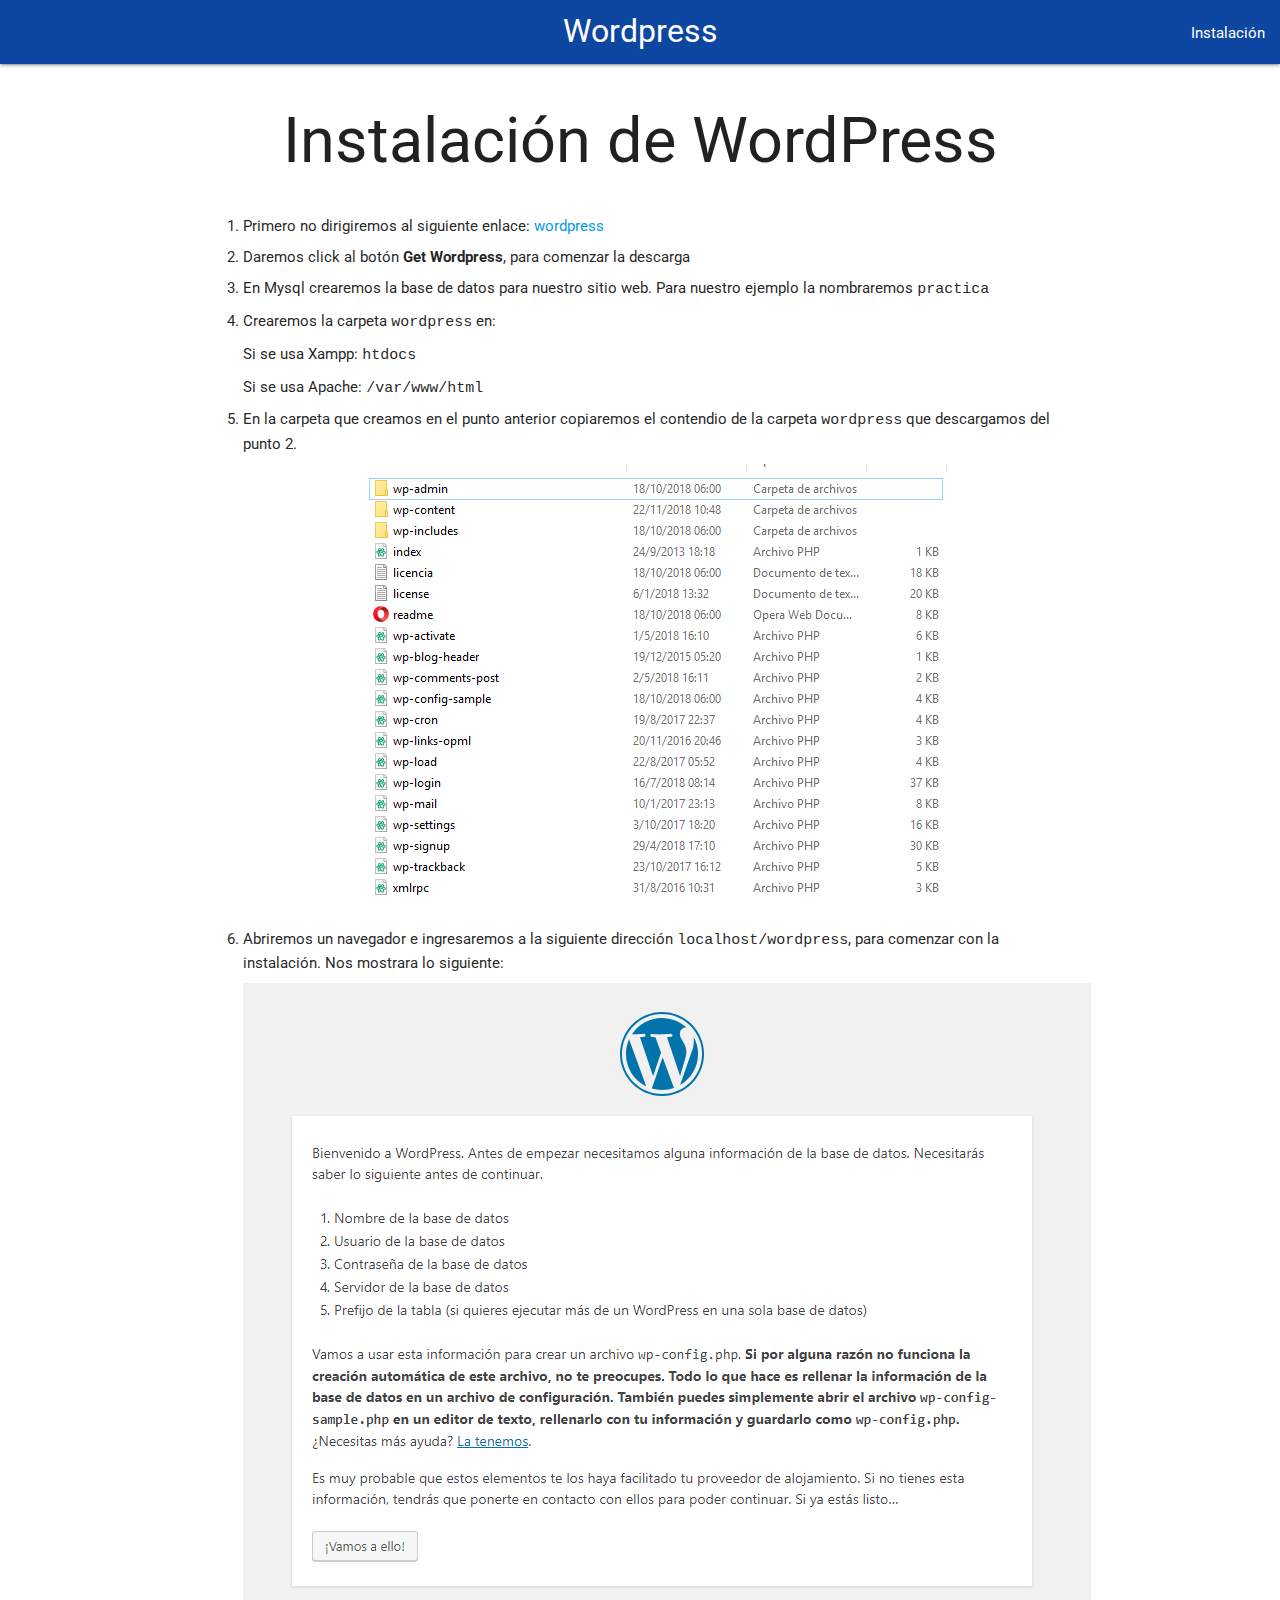
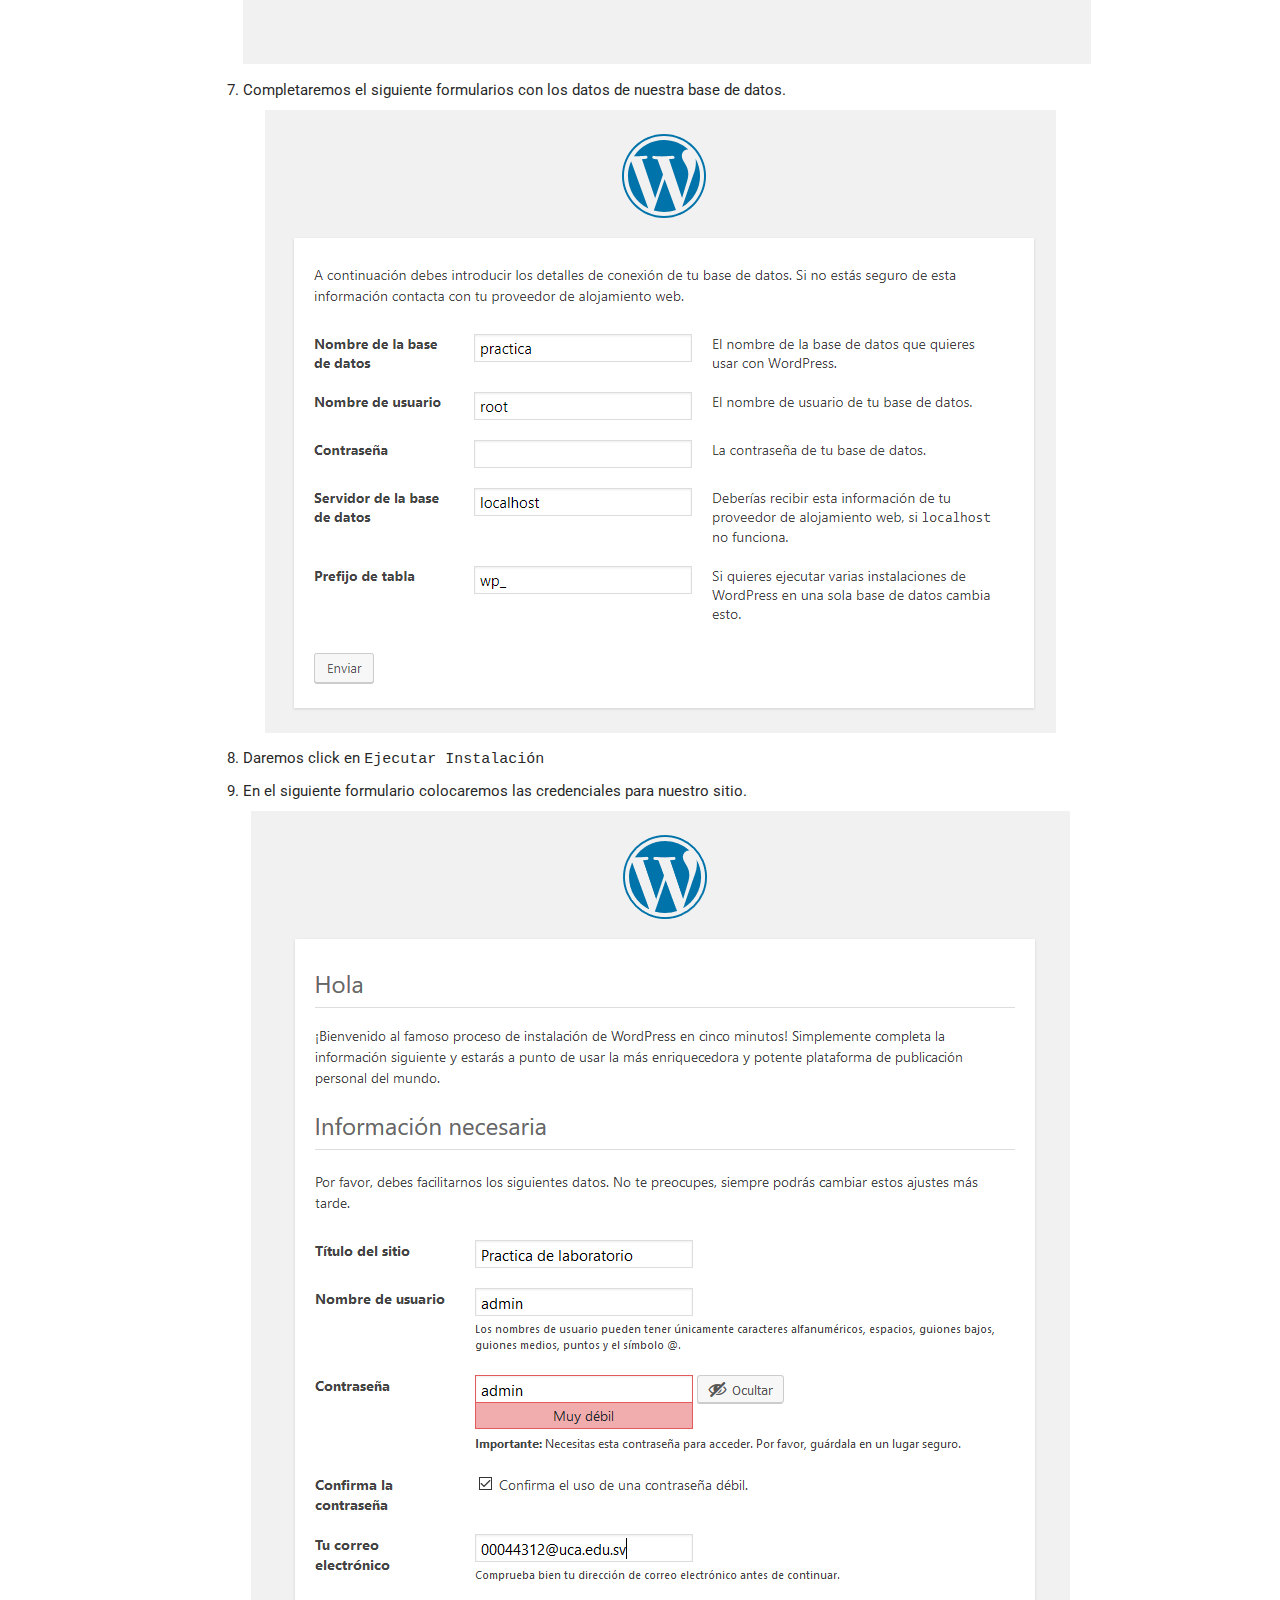
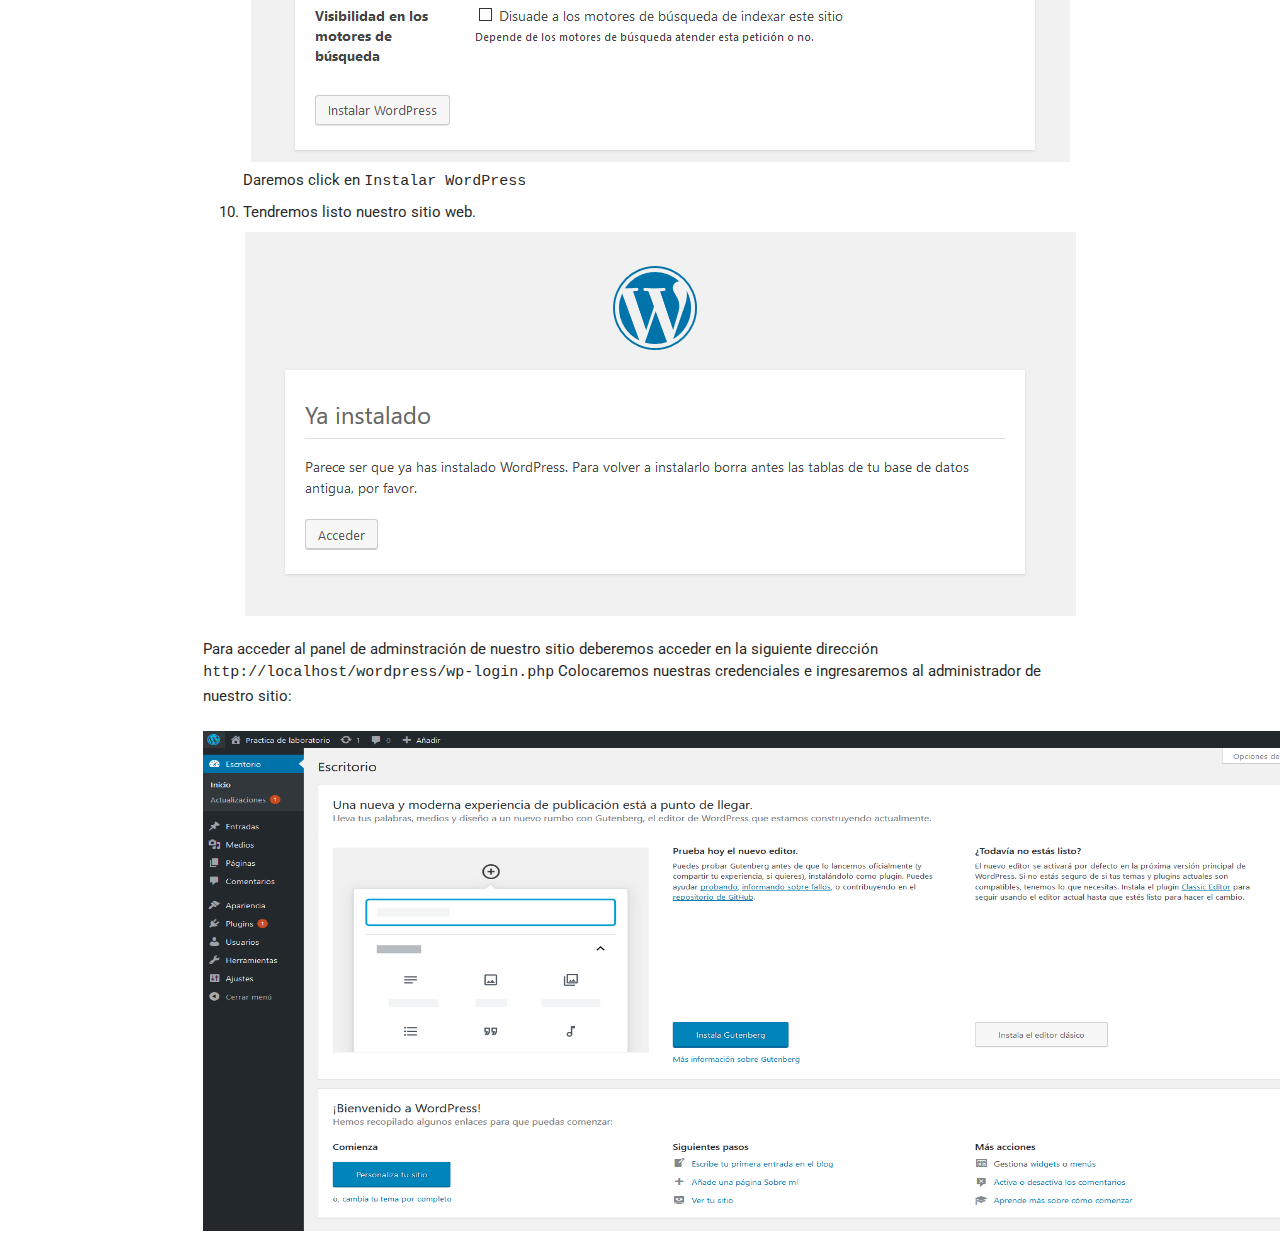
<file: pages/instalacion.html>
<!DOCTYPE html>
<html lang="en" dir="ltr">
  <head>
    <meta charset="utf-8">
    <title>Guia de laboratorio 12</title>
     <link rel="stylesheet" href="https://cdnjs.cloudflare.com/ajax/libs/materialize/1.0.0/css/materialize.min.css">
     <link rel="stylesheet" href="../asset/css/main.css">
     <link href="https://fonts.googleapis.com/css?family=Roboto" rel="stylesheet">
  </head>
  <body>
    <nav>
      <div class="nav-wrapper #0d47a1 blue darken-4">
        <a href="#" class="brand-logo center">Wordpress</a>
        <ul id="nav-mobile" class="right hide-on-med-and-down">
          <li><a href="sass.html">Instalaci&oacute;n</a></li>
        </ul>
      </div>
    </nav>
    <div class="container roboto content">
      <center>
        <h1>Instalaci&oacute;n de WordPress</h1>
      </center>
      <div class="row">
        <div class="col s12">
          <ol>
            <li>Primero no dirigiremos al siguiente enlace: <a href="https://wordpress.org/">wordpress</a></li>
            <li>Daremos click al bot&oacuten <b>Get Wordpress</b>, para comenzar la descarga</li>
            <li>En Mysql crearemos la base de datos para nuestro sitio web. Para nuestro ejemplo la nombraremos <code>practica</code></li>
            <li>Crearemos la carpeta <code>wordpress</code> en:
              <ul>
                <li>Si se usa Xampp: <code>htdocs</code></li>
                <li>Si se usa Apache: <code>/var/www/html</code></li>
              </ul>
            </li>
            <li>
              En la carpeta que creamos en el punto anterior copiaremos el contendio de la carpeta <code>wordpress</code> que descargamos del punto 2.
              <center>
                <img src="../asset/img/archivos.PNG" alt="">
              </center>
            </li>
            <li>
              Abriremos un navegador e ingresaremos a la siguiente direcci&oacute;n <code>localhost/wordpress</code>, para comenzar con la instalaci&oacute;n. Nos mostrara lo siguiente:
              <center>
                <img src="../asset/img/instalar1.PNG"  alt="">
              </center>
            </li>
            <li>
              Completaremos el siguiente formularios con los datos de nuestra base de datos.
              <center>
                <img src="../asset/img/instalar2.PNG" alt="">
              </center>
            </li>
            <li>
              Daremos click en <code>Ejecutar Instalaci&oacute;n</code>
            </li>
            <li>
              En el siguiente formulario colocaremos las credenciales para nuestro sitio.
              <center>
                  <img src="../asset/img/instalar3.PNG" alt="">
              </center>
              Daremos click en <code>Instalar WordPress</code>
            </li>
            <li>
              Tendremos listo nuestro sitio web.
              <center>
                <img src="../asset/img/instalar4.PNG" alt="">
              </center>
            </li>
          </ol>
          <p>
            Para acceder al panel de adminstraci&oacute;n de nuestro sitio deberemos acceder en la siguiente direcci&oacute;n
            <code>http://localhost/wordpress/wp-login.php</code>
            Colocaremos nuestras credenciales e ingresaremos al administrador de nuestro sitio:
            <center>
              <img src="../asset/img/sitio.PNG" alt="" width="1200" height="500">
            </center>
          </p>
        </div>
      </div>
    </div>
    <script src="https://cdnjs.cloudflare.com/ajax/libs/jquery/3.3.1/jquery.min.js"></script>
    <script src="https://cdnjs.cloudflare.com/ajax/libs/materialize/1.0.0/js/materialize.min.js"></script>
  </body>
</html>
</file>
<file: asset/css/main.css>
.roboto
{
  font-family: 'Roboto', sans-serif;
}

.content
{
  margin-top:3%;
}

li,img
{
  margin-top: 1%;
}
</file>
